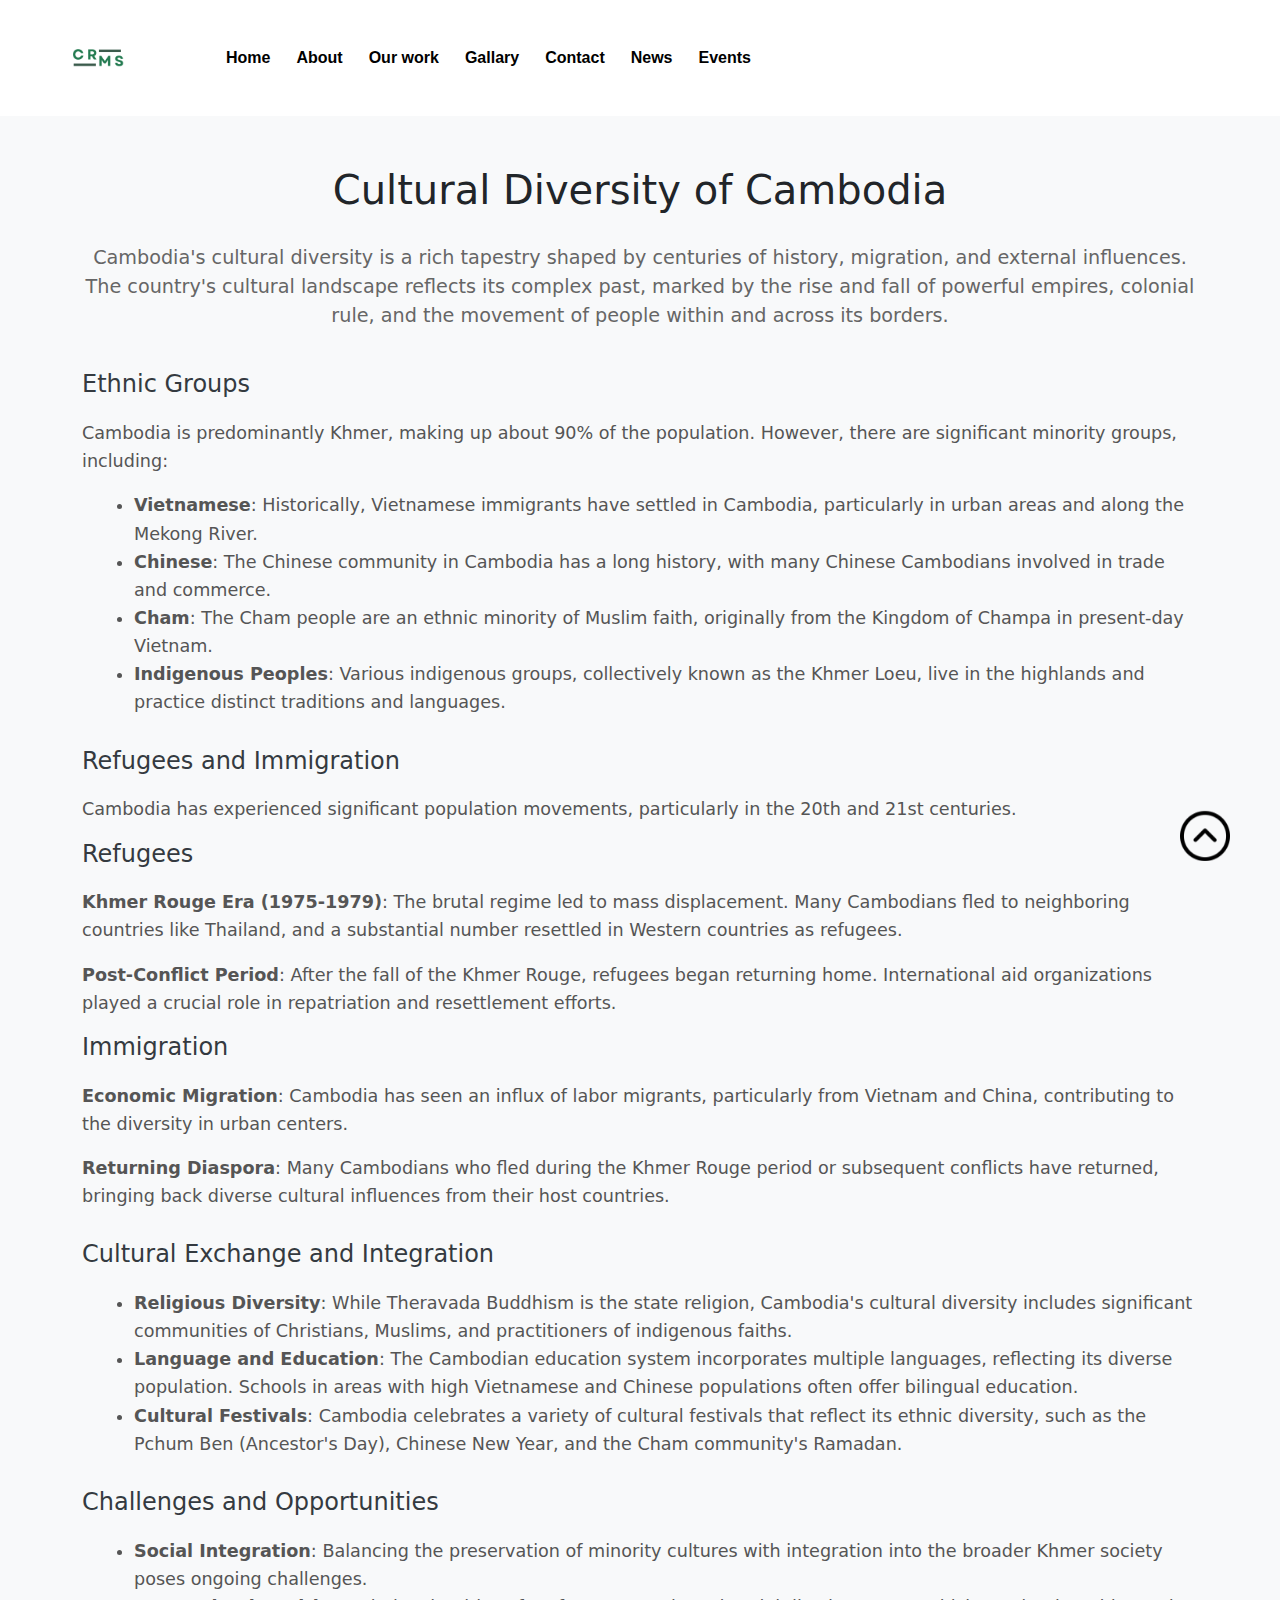
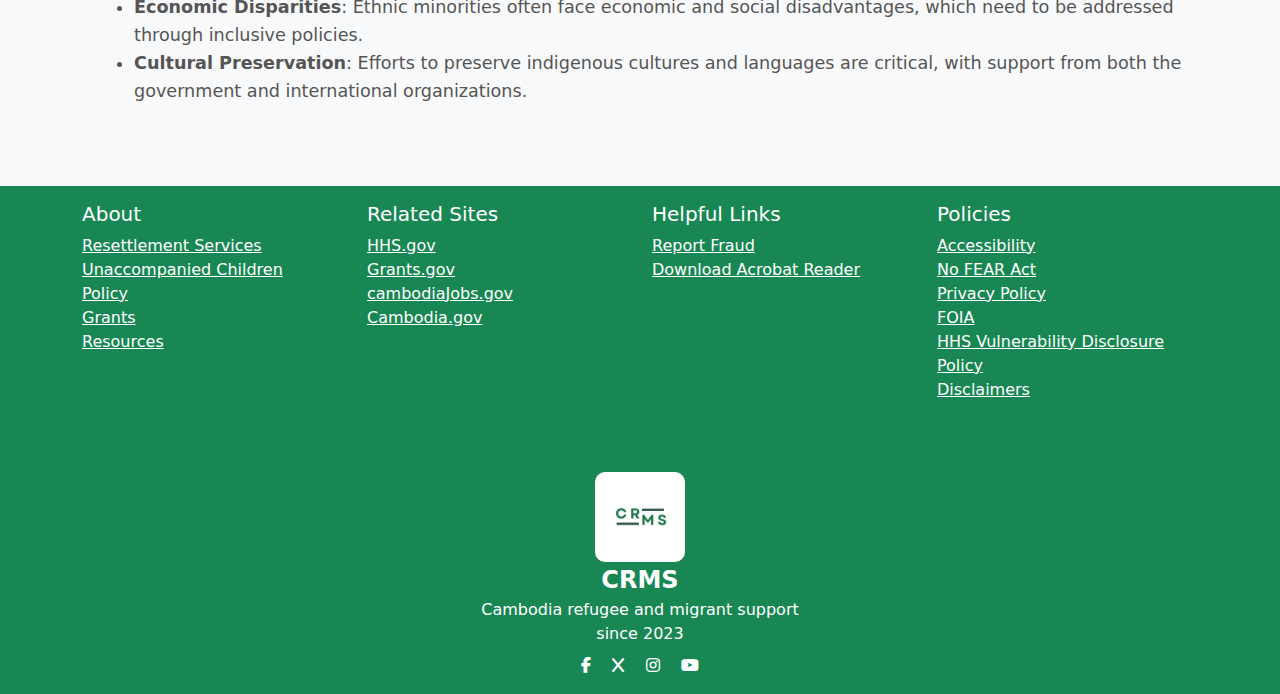
<file: CRMS T1/cd.html>
<!DOCTYPE html>
<html lang="en">
<head>
    <meta charset="UTF-8">
    <meta http-equiv="X-UA-Compatible" content="IE=edge">
    <meta name="viewport" content="width=device-width, initial-scale=1.0">
    <title>CRMS</title>
    <link rel="stylesheet" href="style.css">
    <link rel="stylesheet" href="cd.css">

    <link rel="icon" type="image/x-icon" href="images/1.png">
    <link rel="stylesheet" href="https://cdnjs.cloudflare.com/ajax/libs/font-awesome/6.2.0/css/all.min.css">
    <!-- bootstrap links -->
    <link href="https://cdn.jsdelivr.net/npm/bootstrap@5.3.3/dist/css/bootstrap.min.css" rel="stylesheet" integrity="sha384-QWTKZyjpPEjISv5WaRU9OFeRpok6YctnYmDr5pNlyT2bRjXh0JMhjY6hW+ALEwIH" crossorigin="anonymous">
    <!-- bootstrap links -->
     <!-- Fade up -->
    <link rel="stylesheet" href="https://unpkg.com/aos@next/dist/aos.css" />
      <!-- Fade up -->
    <!-- fonts links -->
    <link rel="preconnect" href="https://fonts.googleapis.com">
    <link rel="preconnect" href="https://fonts.gstatic.com" crossorigin>
    <link href="https://fonts.googleapis.com/css2?family=Poppins:ital,wght@0,100;0,200;0,300;0,400;0,500;0,600;0,700;0,800;0,900;1,100;1,200;1,300;1,400;1,500;1,600;1,700;1,800;1,900&display=swap" rel="stylesheet">
    <!-- fonts links -->
</head>
<body>
  <div class="all-content">
   
  <!-- navbar -->
  <nav class="navbar navbar-expand-lg" id="navbar">
    <div class="container-fluid">
      <a class="navbar-brand" href="index.html" id="logo"><img src="./images/1.png" alt=""></a>
      <button class="navbar-toggler" type="button" data-bs-toggle="collapse" data-bs-target="#navbarSupportedContent" aria-controls="navbarSupportedContent" aria-expanded="false" aria-label="Toggle navigation">
        <span><i class="fa-solid fa-bars" style="color: rgb(0, 0, 0); font-size: 23px;"></i></span>
      </button>
      <div class="collapse navbar-collapse" id="navbarSupportedContent">
        <ul class="navbar-nav me-auto mb-2 mb-lg-0">
          <li class="nav-item">
            <a class="nav-link active" aria-current="page" href="index.html">Home</a>
          </li>
          <li class="nav-item">
            <a class="nav-link" href="about.html">About</a>
          </li>
          <li class="nav-item">
            <a class="nav-link" href="#menu">Our work</a>
          </li>
          <li class="nav-item">
            <a class="nav-link" href="#gallary">Gallary</a>
          </li>
          <li class="nav-item">
            <a class="nav-link" href="contact.html">Contact</a>
          </li>
          <li class="nav-item">
            <a class="nav-link" href="#blogs">News</a>
          </li>
          <li class="nav-item">
            <a class="nav-link" href="event.html">Events</a>
          </li>
        </ul>
      </div>
    </div>
  </nav>
  <!-- navbar -->

          <!-- Cultural Diversity Section -->
          <section class="cultural-diversity-section">
            <div class="container">
                <h2 class="section-title">Cultural Diversity of Cambodia</h2>
                <p class="section-description">Cambodia's cultural diversity is a rich tapestry shaped by centuries of history, migration, and external influences. The country's cultural landscape reflects its complex past, marked by the rise and fall of powerful empires, colonial rule, and the movement of people within and across its borders.</p>

                <div class="content-block">
                    <h3>Ethnic Groups</h3>
                    <p>Cambodia is predominantly Khmer, making up about 90% of the population. However, there are significant minority groups, including:</p>
                    <ul>
                        <li><strong>Vietnamese</strong>: Historically, Vietnamese immigrants have settled in Cambodia, particularly in urban areas and along the Mekong River.</li>
                        <li><strong>Chinese</strong>: The Chinese community in Cambodia has a long history, with many Chinese Cambodians involved in trade and commerce.</li>
                        <li><strong>Cham</strong>: The Cham people are an ethnic minority of Muslim faith, originally from the Kingdom of Champa in present-day Vietnam.</li>
                        <li><strong>Indigenous Peoples</strong>: Various indigenous groups, collectively known as the Khmer Loeu, live in the highlands and practice distinct traditions and languages.</li>
                    </ul>
                </div>

                <div class="content-block">
                    <h3>Refugees and Immigration</h3>
                    <p>Cambodia has experienced significant population movements, particularly in the 20th and 21st centuries.</p>
                    <h4>Refugees</h4>
                    <p><strong>Khmer Rouge Era (1975-1979)</strong>: The brutal regime led to mass displacement. Many Cambodians fled to neighboring countries like Thailand, and a substantial number resettled in Western countries as refugees.</p>
                    <p><strong>Post-Conflict Period</strong>: After the fall of the Khmer Rouge, refugees began returning home. International aid organizations played a crucial role in repatriation and resettlement efforts.</p>
                    <h4>Immigration</h4>
                    <p><strong>Economic Migration</strong>: Cambodia has seen an influx of labor migrants, particularly from Vietnam and China, contributing to the diversity in urban centers.</p>
                    <p><strong>Returning Diaspora</strong>: Many Cambodians who fled during the Khmer Rouge period or subsequent conflicts have returned, bringing back diverse cultural influences from their host countries.</p>
                </div>

                <div class="content-block">
                    <h3>Cultural Exchange and Integration</h3>
                    <ul>
                        <li><strong>Religious Diversity</strong>: While Theravada Buddhism is the state religion, Cambodia's cultural diversity includes significant communities of Christians, Muslims, and practitioners of indigenous faiths.</li>
                        <li><strong>Language and Education</strong>: The Cambodian education system incorporates multiple languages, reflecting its diverse population. Schools in areas with high Vietnamese and Chinese populations often offer bilingual education.</li>
                        <li><strong>Cultural Festivals</strong>: Cambodia celebrates a variety of cultural festivals that reflect its ethnic diversity, such as the Pchum Ben (Ancestor's Day), Chinese New Year, and the Cham community's Ramadan.</li>
                    </ul>
                </div>

                <div class="content-block">
                    <h3>Challenges and Opportunities</h3>
                    <ul>
                        <li><strong>Social Integration</strong>: Balancing the preservation of minority cultures with integration into the broader Khmer society poses ongoing challenges.</li>
                        <li><strong>Economic Disparities</strong>: Ethnic minorities often face economic and social disadvantages, which need to be addressed through inclusive policies.</li>
                        <li><strong>Cultural Preservation</strong>: Efforts to preserve indigenous cultures and languages are critical, with support from both the government and international organizations.</li>
                    </ul>
                </div>
            </div>
        </section>
        <!-- Cultural Diversity Section -->




    <!-- footer -->
<footer class="footer mt-auto py-3">
  <div class="container">
    <div class="row">
      <div class="col-md-3">
        <h5>About</h5>
        <ul class="list-unstyled">
          <li><a href="#">Resettlement Services</a></li>
          <li><a href="#">Unaccompanied Children</a></li>
          <li><a href="#">Policy</a></li>
          <li><a href="#">Grants</a></li>
          <li><a href="#">Resources</a></li>
        </ul>
      </div>
      <div class="col-md-3">
        <h5>Related Sites</h5>
        <ul class="list-unstyled">
          <li><a href="#">HHS.gov</a></li>
          <li><a href="#">Grants.gov</a></li>
          <li><a href="#">cambodiaJobs.gov</a></li>
          <li><a href="#">Cambodia.gov</a></li>
        </ul>
      </div>
      <div class="col-md-3">
        <h5>Helpful Links</h5>
        <ul class="list-unstyled">
          <li><a href="#">Report Fraud</a></li>
          <li><a href="#">Download Acrobat Reader</a></li>
        </ul>
      </div>
      <div class="col-md-3">
        <h5>Policies</h5>
        <ul class="list-unstyled">
          <li><a href="#">Accessibility</a></li>
          <li><a href="#">No FEAR Act</a></li>
          <li><a href="#">Privacy Policy</a></li>
          <li><a href="#">FOIA</a></li>
          <li><a href="#">HHS Vulnerability Disclosure Policy</a></li>
          <li><a href="#">Disclaimers</a></li>
        </ul>
      </div>
    </div>
    <div class="row mt-4">
      <div class="col text-center">
        <div class="footer-logo text-center"><img src="./images/1.png" alt=""></div>
        <div class="footer-logo">CRMS</div>
        <div>Cambodia refugee and migrant support </div>
        <div>since 2023</div>
        <div class="mt-2">
          <a href="#" class="mx-2"><i class="fab fa-facebook-f"></i></a>
          <a href="#" class="mx-2"><i class="fab fa-x"></i></a>
          <a href="#" class="mx-2"><i class="fab fa-instagram"></i></a>
          <a href="#" class="mx-2"><i class="fab fa-youtube"></i></a>
        </div>
      </div>
    </div>
  </div>
</footer>
<!-- footer ends -->


   <a href="#" class="arrow"><i><img src="./images/up-arrow.png" alt="" width="50px"></i></a>
  <!-- fadeup -->
  <script src="https://unpkg.com/aos@next/dist/aos.js"></script>
  <script>
    AOS.init();
  </script>
  <!-- fadeup -->
  <script src="https://cdn.jsdelivr.net/npm/@popperjs/core@2.11.8/dist/umd/popper.min.js" integrity="sha384-I7E8VVD/ismYTF4hNIPjVp/Zjvgyol6VFvRkX/vR+Vc4jQkC+hVqc2pM8ODewa9r" crossorigin="anonymous"></script>
<script src="https://cdn.jsdelivr.net/npm/bootstrap@5.3.3/dist/js/bootstrap.min.js" integrity="sha384-0pUGZvbkm6XF6gxjEnlmuGrJXVbNuzT9qBBavbLwCsOGabYfZo0T0to5eqruptLy" crossorigin="anonymous"></script>
</body>
</html>
</file>
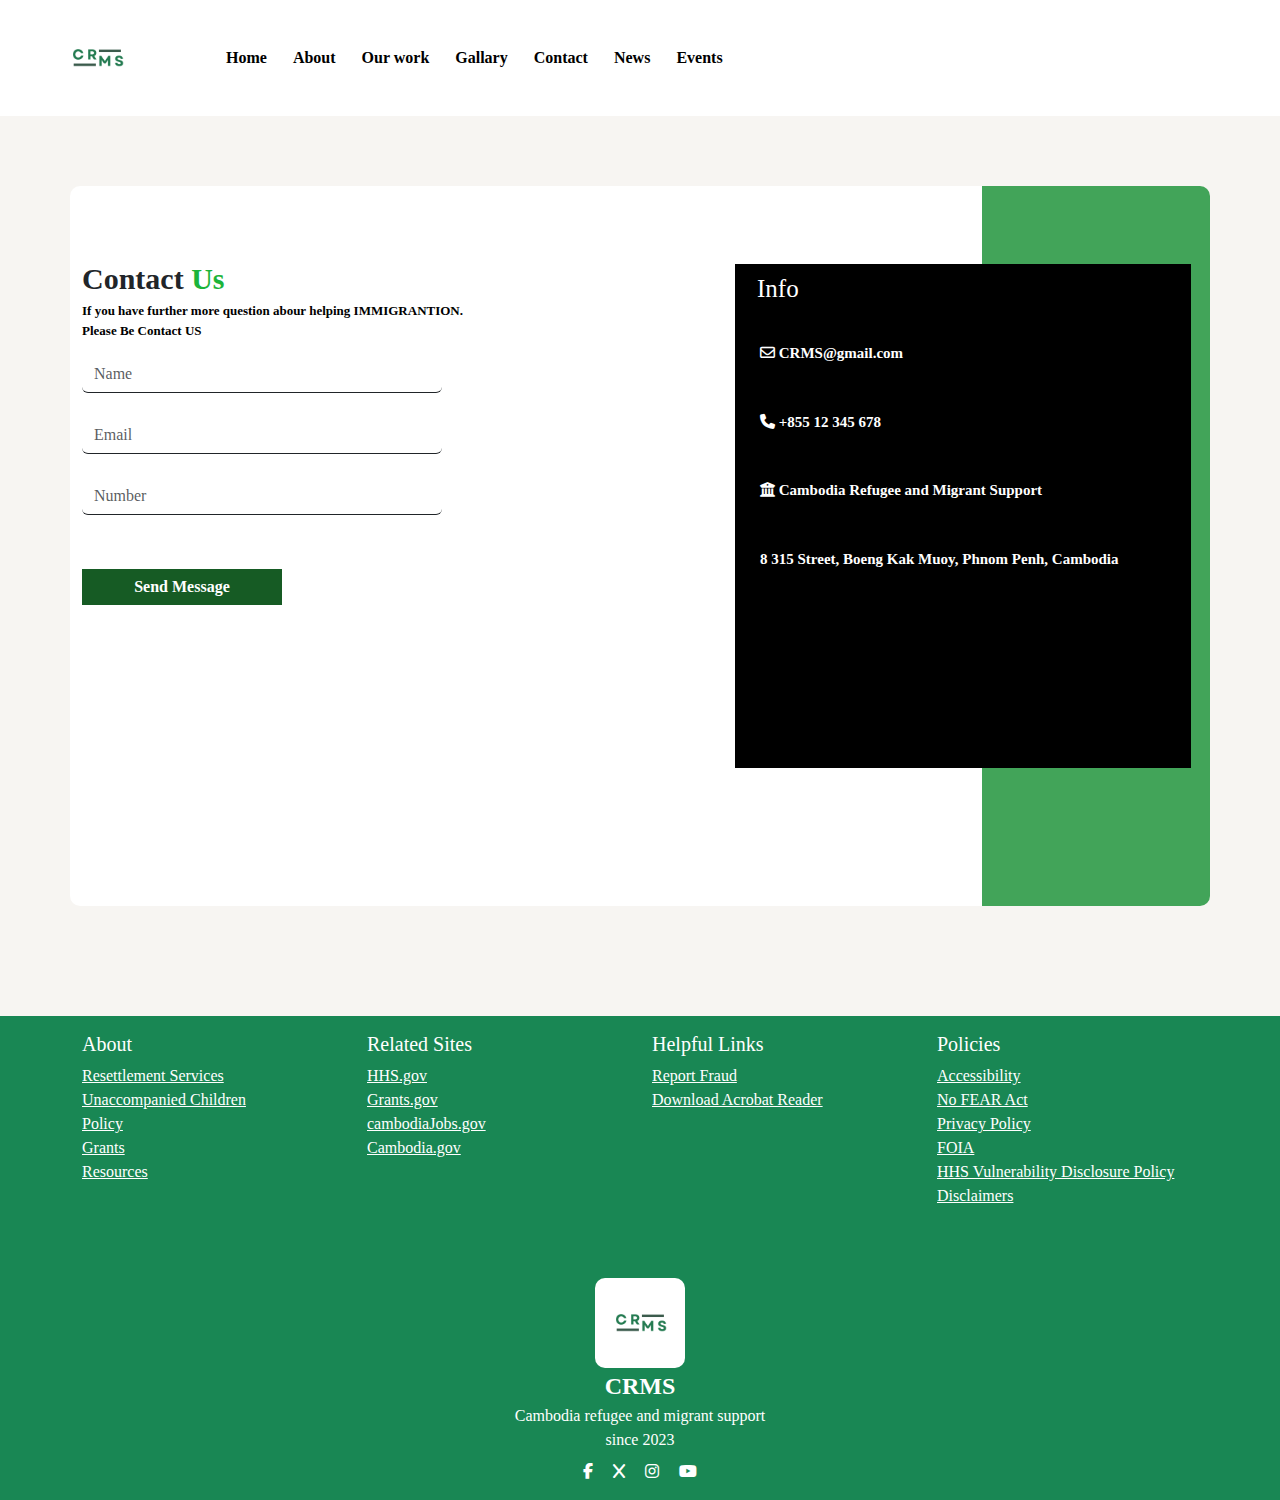
<file: CRMS T1/contact.html>
<!DOCTYPE html>
<html lang="en">
<head>
    <meta charset="UTF-8">
    <meta http-equiv="X-UA-Compatible" content="IE=edge">
    <meta name="viewport" content="width=device-width, initial-scale=1.0">
    <title>CRMS</title>
    <link rel="stylesheet" href="contact.css">
    <link rel="icon" type="image/x-icon" href="images/1.png">
    <link rel="stylesheet" href="https://cdnjs.cloudflare.com/ajax/libs/font-awesome/6.2.0/css/all.min.css">
    <!-- bootstrap links -->
    <link href="https://cdn.jsdelivr.net/npm/bootstrap@5.3.3/dist/css/bootstrap.min.css" rel="stylesheet" integrity="sha384-QWTKZyjpPEjISv5WaRU9OFeRpok6YctnYmDr5pNlyT2bRjXh0JMhjY6hW+ALEwIH" crossorigin="anonymous">
    <!-- bootstrap links -->
    <!-- fonts links -->
    <link rel="preconnect" href="https://fonts.googleapis.com">
    <link rel="preconnect" href="https://fonts.gstatic.com" crossorigin>
    <link href="https://fonts.googleapis.com/css2?family=Roboto:wght@500&display=swap" rel="stylesheet">
    <!-- fonts links -->
</head>
<body>
  <!-- navbar -->
  <nav class="navbar navbar-expand-lg" id="navbar">
    <div class="container-fluid">
      <a class="navbar-brand" href="index.html" id="logo"><img src="./images/1.png" alt=""></a>
      <button class="navbar-toggler" type="button" data-bs-toggle="collapse" data-bs-target="#navbarSupportedContent" aria-controls="navbarSupportedContent" aria-expanded="false" aria-label="Toggle navigation">
        <span><i class="fa-solid fa-bars" style="color: rgb(0, 0, 0); font-size: 23px;"></i></span>
      </button>
      <div class="collapse navbar-collapse" id="navbarSupportedContent">
        <ul class="navbar-nav me-auto mb-2 mb-lg-0">
          <li class="nav-item">
            <a class="nav-link active" aria-current="page" href="index.html">Home</a>
          </li>
          <li class="nav-item">
            <a class="nav-link" href="about.html">About</a>
          </li>
          <li class="nav-item">
            <a class="nav-link" href="#menu">Our work</a>
          </li>
          <li class="nav-item">
            <a class="nav-link" href="index.html#gallary">Gallary</a>
          </li>
          <li class="nav-item">
            <a class="nav-link" href="contact.html">Contact</a>
          </li>
          <li class="nav-item">
            <a class="nav-link" href="index.html#blogs">News</a>
          </li>
          <li class="nav-item">
            <a class="nav-link" href="event.html">Events</a>
          </li>
        </ul>
      </div>
    </div>
  </nav>
  <!-- navbar -->


      <!-- Contact -->
      <section class="contact" id="contact">
        <div class="container">
          <div class="row">
            <div class="col-md-7">
             <div class="heading6">Contact <span>Us</span></div>
             <p>If you have further more question abour helping IMMIGRANTION. <br>
              Please Be Contact US
             </p>
             <input class="form-control" type="text" placeholder="Name" aria-label="default input example"><br>
             <input class="form-control" type="email" placeholder="Email" aria-label="default input example"><br>
             <input class="form-control" type="number" placeholder="Number" aria-label="default input example"><br>
             <button id="contact-btn">Send Message</button>
            </div>
            <div class="col-md-5" id="col">
              <h1>Info</h1>
              <p><i class="fa-regular fa-envelope"></i> CRMS@gmail.com</p>
              <p><i class="fa-solid fa-phone"></i> +855 12 345 678</p>
             <p><i class="fa-solid fa-building-columns"></i> Cambodia Refugee and Migrant Support</p>
             <p>8 315 Street, Boeng Kak Muoy, Phnom Penh, Cambodia</p>
            </div>
          </div>
        </div>
      </section>
       <!-- Contact -->


           <!-- footer -->
<footer class="footer mt-auto py-3">
  <div class="container">
    <div class="row">
      <div class="col-md-3">
        <h5>About</h5>
        <ul class="list-unstyled">
          <li><a href="#">Resettlement Services</a></li>
          <li><a href="#">Unaccompanied Children</a></li>
          <li><a href="#">Policy</a></li>
          <li><a href="#">Grants</a></li>
          <li><a href="#">Resources</a></li>
        </ul>
      </div>
      <div class="col-md-3">
        <h5>Related Sites</h5>
        <ul class="list-unstyled">
          <li><a href="#">HHS.gov</a></li>
          <li><a href="#">Grants.gov</a></li>
          <li><a href="#">cambodiaJobs.gov</a></li>
          <li><a href="#">Cambodia.gov</a></li>
        </ul>
      </div>
      <div class="col-md-3">
        <h5>Helpful Links</h5>
        <ul class="list-unstyled">
          <li><a href="#">Report Fraud</a></li>
          <li><a href="#">Download Acrobat Reader</a></li>
        </ul>
      </div>
      <div class="col-md-3">
        <h5>Policies</h5>
        <ul class="list-unstyled">
          <li><a href="#">Accessibility</a></li>
          <li><a href="#">No FEAR Act</a></li>
          <li><a href="#">Privacy Policy</a></li>
          <li><a href="#">FOIA</a></li>
          <li><a href="#">HHS Vulnerability Disclosure Policy</a></li>
          <li><a href="#">Disclaimers</a></li>
        </ul>
      </div>
    </div>
    <div class="row mt-4">
      <div class="col text-center">
        <div class="footer-logo text-center"><img src="./images/1.png" alt=""></div>
        <div class="footer-logo">CRMS</div>
        <div>Cambodia refugee and migrant support </div>
        <div>since 2023</div>
        <div class="mt-2">
          <a href="#" class="mx-2"><i class="fab fa-facebook-f"></i></a>
          <a href="#" class="mx-2"><i class="fab fa-x"></i></a>
          <a href="#" class="mx-2"><i class="fab fa-instagram"></i></a>
          <a href="#" class="mx-2"><i class="fab fa-youtube"></i></a>
        </div>
      </div>
    </div>
  </div>
</footer>
<!-- footer ends -->

    

         
  <script src="https://cdn.jsdelivr.net/npm/@popperjs/core@2.11.8/dist/umd/popper.min.js" integrity="sha384-I7E8VVD/ismYTF4hNIPjVp/Zjvgyol6VFvRkX/vR+Vc4jQkC+hVqc2pM8ODewa9r" crossorigin="anonymous"></script>
<script src="https://cdn.jsdelivr.net/npm/bootstrap@5.3.3/dist/js/bootstrap.min.js" integrity="sha384-0pUGZvbkm6XF6gxjEnlmuGrJXVbNuzT9qBBavbLwCsOGabYfZo0T0to5eqruptLy" crossorigin="anonymous"></script>
</body>
</html>
</file>
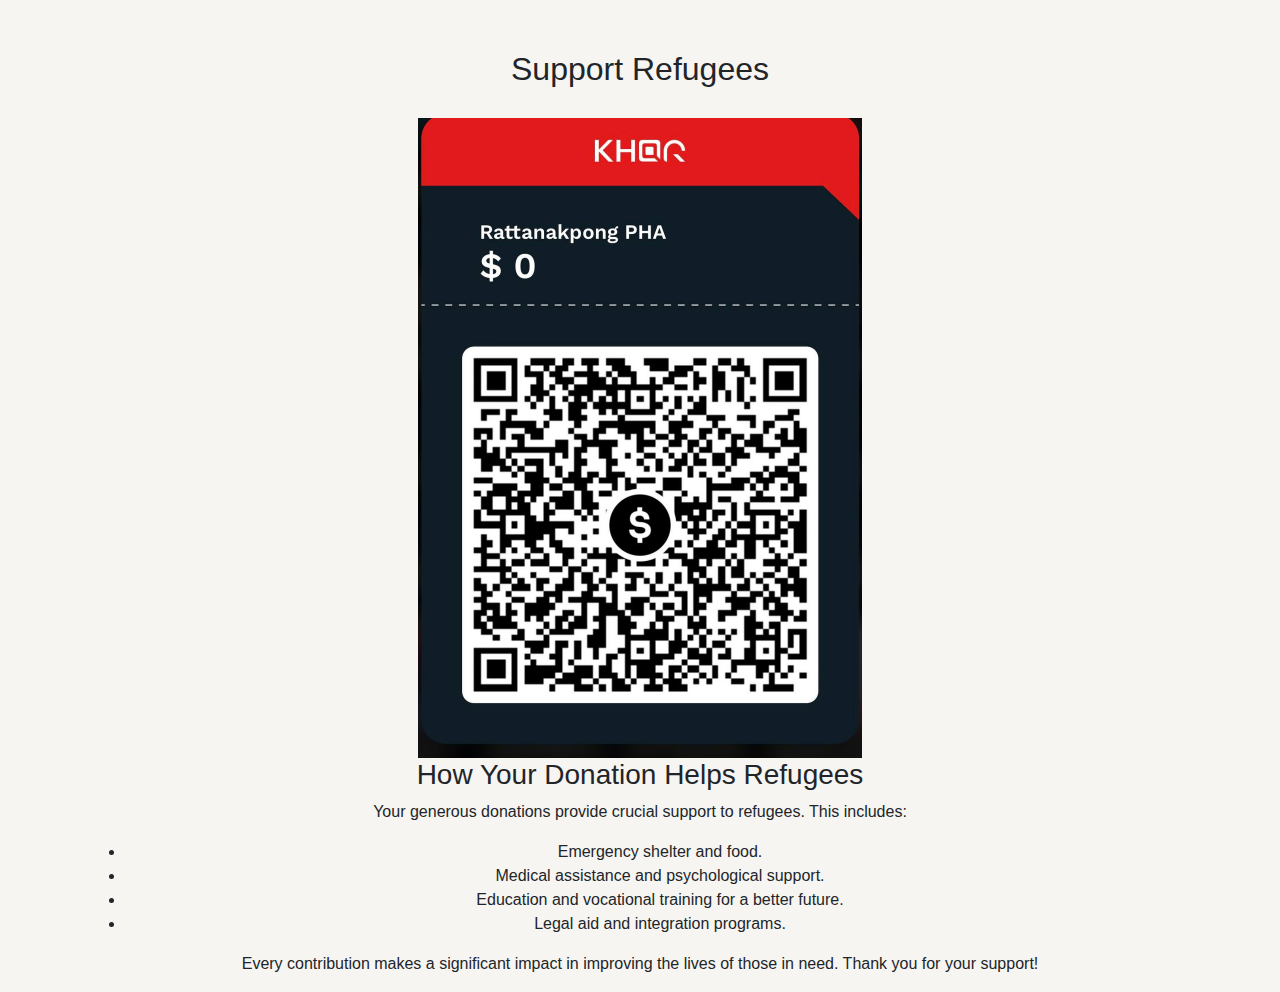
<file: CRMS T1/donation-page.html>
<!DOCTYPE html>
<html lang="en">
<head>
  <meta charset="UTF-8">
  <meta name="viewport" content="width=device-width, initial-scale=1.0">
  <link rel="icon" type="image/x-icon" href="images/1.png">
  <title>Donation Page</title>
  <link rel="stylesheet" href="https://stackpath.bootstrapcdn.com/bootstrap/4.5.2/css/bootstrap.min.css">
  <style>
    body {
      font-family: 'Roboto', sans-serif;
      background: #f7f5f2;
    }
    .container {
      margin-top: 50px;
    }
    .donation-details {
      margin-top: 30px;
    }
    .donation-details img {
      max-width: 40%; /* Ensure image is responsive */
      height: auto; /* Maintain aspect ratio */
    }
  </style>
</head>
<body>
  <div class="container">
    <h2 class="text-center">Support Refugees</h2>
    <div class="donation-details text-center">
      <img src="images/donate.png" alt="Helping Refugees Image">
      <h3>How Your Donation Helps Refugees</h3>
      <p>Your generous donations provide crucial support to refugees. This includes:
        <ul>
          <li>Emergency shelter and food.</li>
          <li>Medical assistance and psychological support.</li>
          <li>Education and vocational training for a better future.</li>
          <li>Legal aid and integration programs.</li>
        </ul>
        Every contribution makes a significant impact in improving the lives of those in need. Thank you for your support!
      </p>
    </div>
  </div>
  <script src="https://code.jquery.com/jquery-3.5.1.slim.min.js"></script>
  <script src="https://cdn.jsdelivr.net/npm/@popperjs/core@2.5.4/dist/umd/popper.min.js"></script>
  <script src="https://stackpath.bootstrapcdn.com/bootstrap/4.5.2/js/bootstrap.min.js"></script>
</body>
</html>
</file>
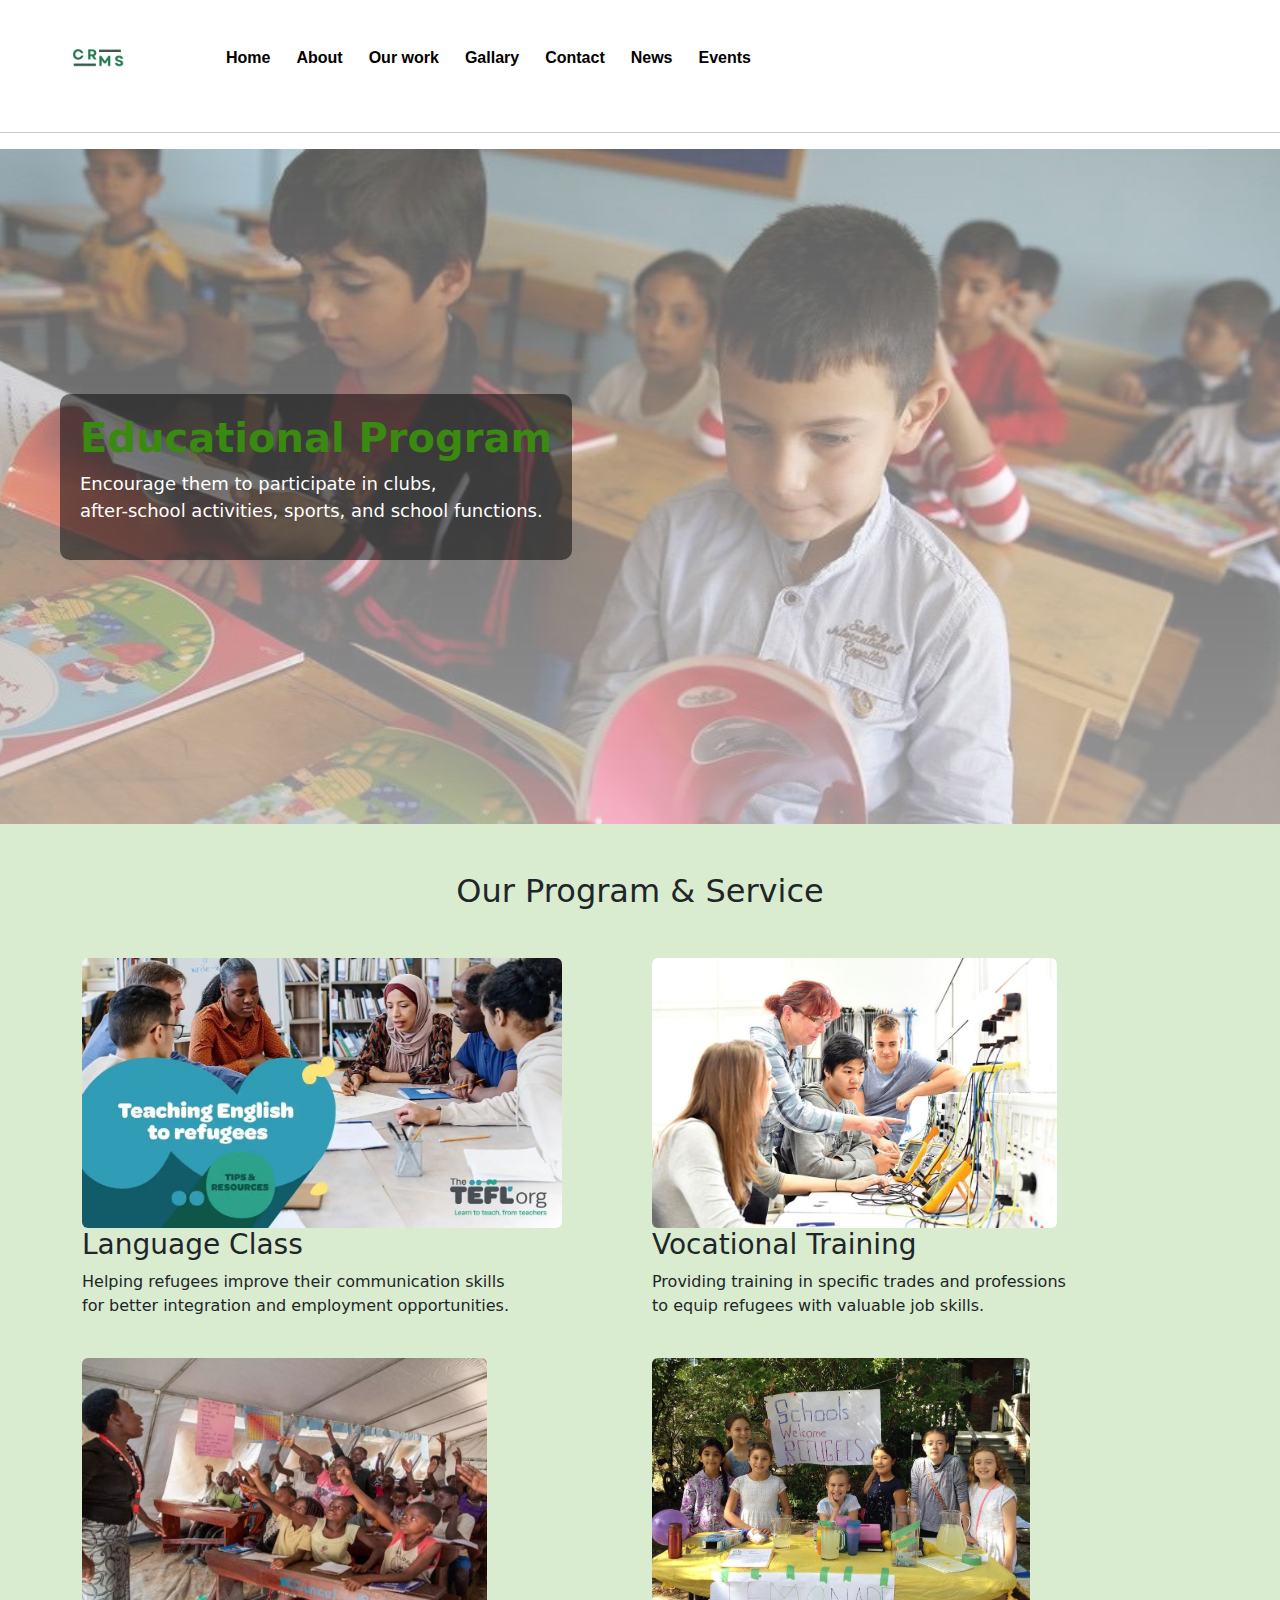
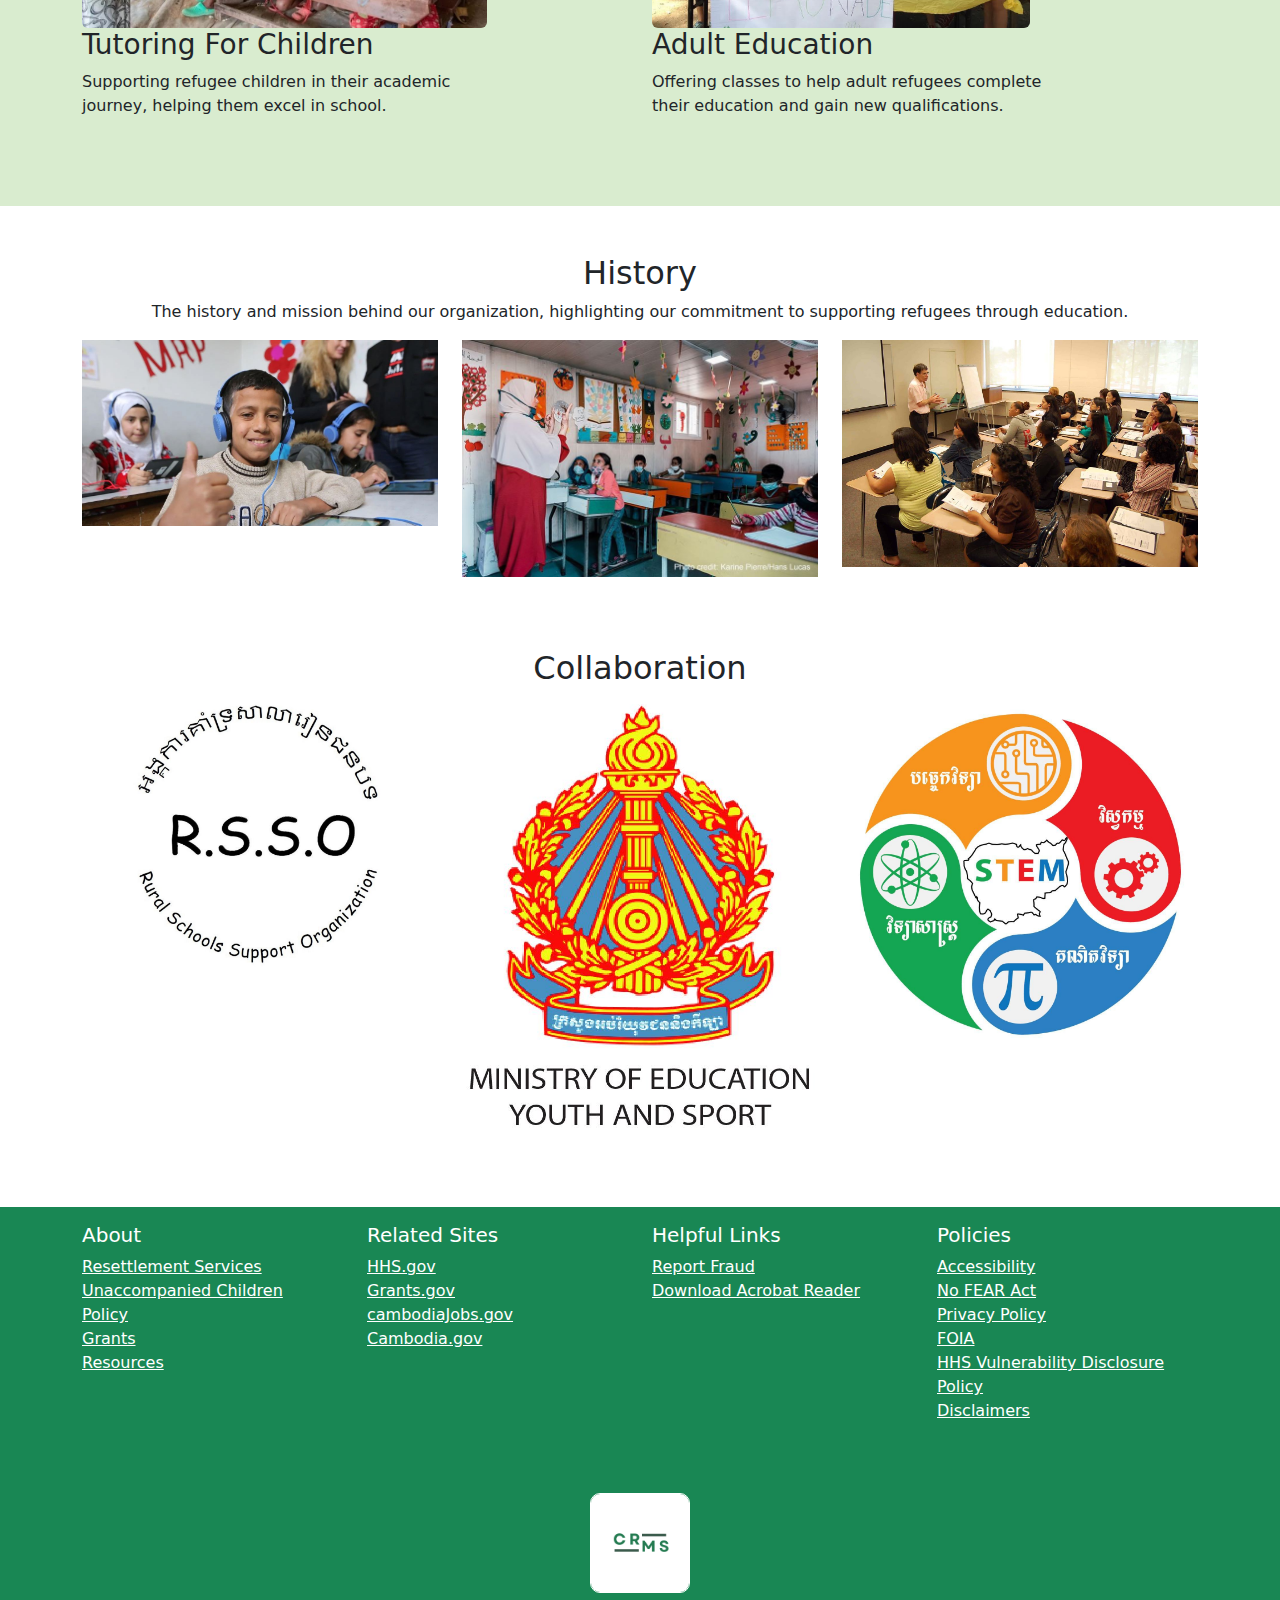
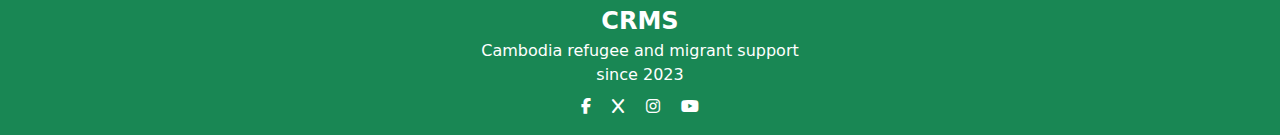
<file: CRMS T1/edu.html>
<!DOCTYPE html>
<html lang="en">
<head>
    <meta charset="UTF-8">
    <meta http-equiv="X-UA-Compatible" content="IE=edge">
    <meta name="viewport" content="width=device-width, initial-scale=1.0">
    <title>CRMS</title>
    <link rel="stylesheet" href="edu.css">
    <link rel="stylesheet" href="style.css">
    <link rel="icon" type="image/x-icon" href="../images/1.png">
    <link rel="stylesheet" href="https://cdnjs.cloudflare.com/ajax/libs/font-awesome/6.2.0/css/all.min.css">
    <!-- bootstrap links -->
    <link href="https://cdn.jsdelivr.net/npm/bootstrap@5.3.3/dist/css/bootstrap.min.css" rel="stylesheet" integrity="sha384-QWTKZyjpPEjISv5WaRU9OFeRpok6YctnYmDr5pNlyT2bRjXh0JMhjY6hW+ALEwIH" crossorigin="anonymous">
    <!-- bootstrap links -->
    <!-- fonts links -->
    <link rel="preconnect" href="https://fonts.googleapis.com">
    <link rel="preconnect" href="https://fonts.gstatic.com" crossorigin>
    <link href="https://fonts.googleapis.com/css2?family=Poppins:ital,wght@0,100;0,200;0,300;0,400;0,500;0,600;0,700;0,800;0,900;1,100;1,200;1,300;1,400;1,500;1,600;1,700;1,800;1,900&display=swap" rel="stylesheet">
    <!-- fonts links -->
</head>
<body>
     <!-- navbar -->
  <nav class="navbar navbar-expand-lg" id="navbar">
    <div class="container-fluid">
      <a class="navbar-brand" href="index.html" id="logo"><img src="./images/1.png" alt=""></a>
      <button class="navbar-toggler" type="button" data-bs-toggle="collapse" data-bs-target="#navbarSupportedContent" aria-controls="navbarSupportedContent" aria-expanded="false" aria-label="Toggle navigation">
        <span><i class="fa-solid fa-bars" style="color: rgb(0, 0, 0); font-size: 23px;"></i></span>
      </button>
      <div class="collapse navbar-collapse" id="navbarSupportedContent">
        <ul class="navbar-nav me-auto mb-2 mb-lg-0">
          <li class="nav-item">
            <a class="nav-link active" aria-current="page" href="index.html">Home</a>
          </li>
          <li class="nav-item">
            <a class="nav-link" href="about.html">About</a>
          </li>
          <li class="nav-item">
            <a class="nav-link" href="index.html#menu">Our work</a>
          </li>
          <li class="nav-item">
            <a class="nav-link" href="index.html#gallary">Gallary</a>
          </li>
          <li class="nav-item">
            <a class="nav-link" href="contact.html">Contact</a>
          </li>
          <li class="nav-item">
            <a class="nav-link" href="index.html#blogs">News</a>
          </li>
          <li class="nav-item">
            <a class="nav-link" href="event.html">Events</a>
          </li>
        </ul>
      </div>
    </div>
  </nav>
  <!-- navbar -->
    <hr>
    <!--Navbar-->

   <!-- --------Educational-Program--------- -->
   <div class="container-fluid position-relative" style="padding: 0;">
    <img src="images/edu1.png" alt="Educational Program" class="img-fluid w-100" style="height: 75vh; object-fit: cover; mask-image: linear-gradient(rgba(7, 123, 9, 0.644),rgba(11, 73, 55, 0.416));">
    <div class="caption position-absolute top-50 start-0 translate-middle-y text-white" style="margin-left: 60px;">
        <h2>Educational Program</h2>
        <p>
            Encourage them to participate in clubs, <br>
            after-school activities, sports, and school functions. 
        </p>
    </div>
</div>
<!-- edu program -->

<!-- our program and service -->
<div style="background-color: hsla(99, 80%, 35%, 0.202);">
    <div class="container py-5">
        <h2 class="text-center mb-5">Our Program & Service</h2>

        <div class="row">
            <div class="col-md-6 mb-4">
                <img src="images/edu2.png" alt="Language Class" class="img-fluid rounded" style="height: 30vh; object-fit: cover;">
                <h3>Language Class</h3>
                <p>Helping refugees improve their communication skills <br>
                for better integration and employment opportunities.</p>
            </div>
            <div class="col-md-6 mb-4">
                <img src="images/edu3.png" alt="Vocational Training" class="img-fluid rounded" style="height: 30vh; object-fit: cover;">
                <h3>Vocational Training</h3>
                <p>Providing training in specific trades and professions <br>
                to equip refugees with valuable job skills.</p>
            </div>
        </div>

        <div class="row">
            <div class="col-md-6 mb-4">
                <img src="images/edu4.png" alt="Tutoring For Children" class="img-fluid rounded" style="height: 30vh; object-fit: cover;">
                <h3>Tutoring For Children</h3>
                <p>Supporting refugee children in their academic <br>
                    journey, helping them excel in school.</p>
            </div>
            <div class="col-md-6 mb-4">
                <img src="images/edu5.png" alt="Adult Education" class="img-fluid rounded" style="height: 30vh; object-fit: cover;">
                <h3>Adult Education</h3>
                <p>Offering classes to help adult refugees complete <br>
                    their education and gain new qualifications.</p>
            </div>
        </div>
    </div>
</div>

<!-- history section -->
<div class="container my-5">
    <div class="text-center">
        <h2>History</h2>
        <p>The history and mission behind our organization, highlighting our commitment to supporting refugees through education.</p>
    </div>
    <div class="row text-center">
        <div class="col-md-4 mb-4">
            <img src="images/edu6.png" class="img-fluid" alt="BTB">
            <div class="layer">
                <h3>BTB</h3>
            </div>
        </div>
        <div class="col-md-4 mb-4">
            <img src="images/edu7.png" class="img-fluid" alt="SR">
            <div class="layer">
                <h3>SR</h3>
            </div>
        </div>
        <div class="col-md-4 mb-4">
            <img src="images/edu8.png" class="img-fluid" alt="PP">
            <div class="layer">
                <h3>PP</h3>
            </div>
        </div>
    </div>
</div>

<!-- collaboration section -->
<div class="container text-center my-5">
    <h2>Collaboration</h2>
    <div class="row">
        <div class="col-md-4 mb-4">
            <img src="images/edu col1.png" class="img-fluid" alt="Collaboration 1">
        </div>
        <div class="col-md-4 mb-4">
            <img src="images/edu col2.png" class="img-fluid" alt="Collaboration 2">
        </div>
        <div class="col-md-4 mb-4">
            <img src="images/edu col3.png" class="img-fluid" alt="Collaboration 3">
        </div>
    </div>
</div>



    <!-- footer -->
    <footer class="footer mt-auto py-3">
        <div class="container">
          <div class="row">
            <div class="col-md-3">
              <h5>About</h5>
              <ul class="list-unstyled">
                <li><a href="#">Resettlement Services</a></li>
                <li><a href="#">Unaccompanied Children</a></li>
                <li><a href="#">Policy</a></li>
                <li><a href="#">Grants</a></li>
                <li><a href="#">Resources</a></li>
              </ul>
            </div>
            <div class="col-md-3">
              <h5>Related Sites</h5>
              <ul class="list-unstyled">
                <li><a href="#">HHS.gov</a></li>
                <li><a href="#">Grants.gov</a></li>
                <li><a href="#">cambodiaJobs.gov</a></li>
                <li><a href="#">Cambodia.gov</a></li>
              </ul>
            </div>
            <div class="col-md-3">
              <h5>Helpful Links</h5>
              <ul class="list-unstyled">
                <li><a href="#">Report Fraud</a></li>
                <li><a href="#">Download Acrobat Reader</a></li>
              </ul>
            </div>
            <div class="col-md-3">
              <h5>Policies</h5>
              <ul class="list-unstyled">
                <li><a href="#">Accessibility</a></li>
                <li><a href="#">No FEAR Act</a></li>
                <li><a href="#">Privacy Policy</a></li>
                <li><a href="#">FOIA</a></li>
                <li><a href="#">HHS Vulnerability Disclosure Policy</a></li>
                <li><a href="#">Disclaimers</a></li>
              </ul>
            </div>
          </div>
          <div class="row mt-4">
            <div class="col text-center">
              <div class="footer-logo text-center"><img src="./images/1.png" alt=""></div>
              <div class="footer-logo">CRMS</div>
              <div>Cambodia refugee and migrant support </div>
              <div>since 2023</div>
              <div class="mt-2">
                <a href="#" class="mx-2"><i class="fab fa-facebook-f"></i></a>
                <a href="#" class="mx-2"><i class="fab fa-x"></i></a>
                <a href="#" class="mx-2"><i class="fab fa-instagram"></i></a>
                <a href="#" class="mx-2"><i class="fab fa-youtube"></i></a>
              </div>
            </div>
          </div>
        </div>
      </footer>
      <!-- footer ends -->



    <script src="https://cdn.jsdelivr.net/npm/@popperjs/core@2.11.8/dist/umd/popper.min.js" integrity="sha384-I7E8VVD/ismYTF4hNIPjVp/Zjvgyol6VFvRkX/vR+Vc4jQkC+hVqc2pM8ODewa9r" crossorigin="anonymous"></script>
    <script src="https://cdn.jsdelivr.net/npm/bootstrap@5.3.3/dist/js/bootstrap.min.js" integrity="sha384-0pUGZvbkm6XF6gxjEnlmuGrJXVbNuzT9qBBavbLwCsOGabYfZo0T0to5eqruptLy" crossorigin="anonymous"></script>
</body>
</html>
</file>
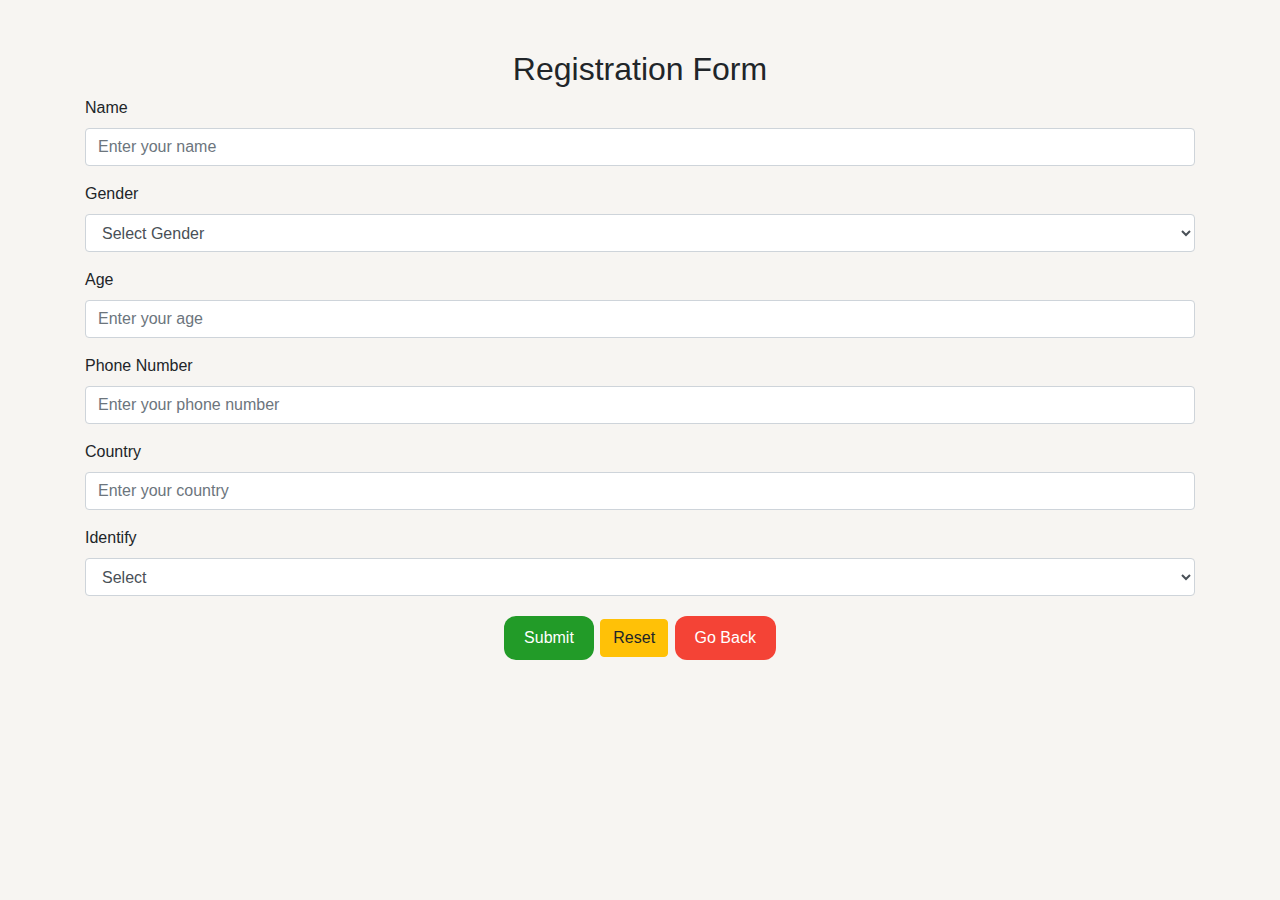
<file: CRMS T1/registration-page.html>
<!DOCTYPE html>
<html lang="en">
<head>
  <meta charset="UTF-8">
  <meta name="viewport" content="width=device-width, initial-scale=1.0">
  <title>Registration Page</title>
  <link rel="stylesheet" href="https://stackpath.bootstrapcdn.com/bootstrap/4.5.2/css/bootstrap.min.css">
  <style>
    body {
      font-family: 'Roboto', sans-serif;
      background: #f7f5f2;
    }
    .container {
      margin-top: 50px;
    }
    .btn-primary {
      background-color: #229b28; /* Light green background */
      border: none; /* Remove borders */
      color: white; /* White text */
      padding: 10px 20px; /* Some padding */
      text-align: center; /* Centered text */
      text-decoration: none; /* Remove underline */
      display: inline-block; /* Get the element to sit next to others */
      font-size: 16px; /* Increase font size */
      margin: 4px 2px; /* Some margin */
      cursor: pointer; /* Pointer/hand icon */
      border-radius: 12px; /* Rounded corners */
    }
    .btn-primary:hover {
      background-color: #348921; /* Slightly darker green on hover */
    }
    .btn-secondary {
      background-color: #f44336; /* Red background */
      border: none; /* Remove borders */
      color: white; /* White text */
      padding: 10px 20px; /* Some padding */
      text-align: center; /* Centered text */
      text-decoration: none; /* Remove underline */
      display: inline-block; /* Get the element to sit next to others */
      font-size: 16px; /* Increase font size */
      margin: 4px 2px; /* Some margin */
      cursor: pointer; /* Pointer/hand icon */
      border-radius: 12px; /* Rounded corners */
    }
    .btn-secondary:hover {
      background-color: #d32f2f; /* Slightly darker red on hover */
    }
  </style>
</head>
<body>
  <div class="container">
    <h2 class="text-center">Registration Form</h2>
    <form>
      <div class="form-group">
        <label for="name">Name</label>
        <input type="text" class="form-control" id="name" placeholder="Enter your name">
      </div>
      <div class="form-group">
        <label for="gender">Gender</label>
        <select class="form-control" id="gender">
          <option value="">Select Gender</option>
          <option value="male">Male</option>
          <option value="female">Female</option>
          <option value="other">Rather Not to say</option>
        </select>
      </div>
      <div class="form-group">
        <label for="age">Age</label>
        <input type="number" class="form-control" id="age" placeholder="Enter your age">
      </div>
      <div class="form-group">
        <label for="phone">Phone Number</label>
        <input type="text" class="form-control" id="phone" placeholder="Enter your phone number">
      </div>
      <div class="form-group">
        <label for="country">Country</label>
        <input type="text" class="form-control" id="country" placeholder="Enter your country">
      </div>
      <div class="form-group">
        <label for="identify">Identify</label>
        <select class="form-control" id="identify">
          <option value="">Select</option>
          <option value="refugee">Refugee & Immigrants</option>
          <option value="not-refugee">Not Refugee & Immigrants</option>
        </select>
      </div>
      <div id="additional-info" style="display:none;">
        <div class="form-group">
          <label for="duty">Join Our Program</label>
          <select class="join-duty" id="duty">
            <option value="">Select</option>
            <option value="economic_growth">Economic Growth</option>
            <option value="educational_opportunities">Educational Opportunities</option>
            <option value="job_opportunities">Job Opportunities</option>
            <option value="legal_assistance">Legal Assistance</option>
            <option value="healthcare_access">Healthcare Access</option>
            <option value="childcare_support">Childcare Support</option>
            <option value="community_integration">Community Integration</option>
            <option value="cultural_diversity">Cultural Diversity</option>
            <option value="info">Ask Information</option>
            <option value="not">No, Thank you</option>
          </select>
        </div>
        <div class="form-group">
          <label for="purpose">Why ? , Why not?</label>
          <textarea class="form-control" id="refugee-status" placeholder="Enter your Purpose" rows="3"></textarea>
        </div>
      </div>
      <div id="different-info" style="display:none;">
        <div class="form-group">
          <label for="duty">Join Our Program</label>
          <select class="join-duty" id="duty">
            <option value="">Select</option>
            <option value="volunteer">volunteer</option>
            <option value="work">Work here</option>
            <option value="Help">Donate Good</option>
            <option value="info">Ask Information</option>
            <option value="not">No, Thank you</option>

          </select>
        </div>
        <div class="form-group">
          <label for="purpose">Why ? , Why not?</label>
          <textarea class="form-control" id="refugee-status" placeholder="Enter your Purpose" rows="3"></textarea>
        </div>
      </div>
      <div class="text-center">
        <button type="submit" class="btn btn-primary">Submit</button>
        <button type="reset" class="btn btn-warning">Reset</button>
        <button type="button" class="btn btn-secondary" onclick="window.location.href='index.html'">Go Back</button>
      </div>
    </form>
  </div>
  <script src="form-validation.js"></script>
  <script src="https://code.jquery.com/jquery-3.5.1.slim.min.js"></script>
  <script src="https://cdn.jsdelivr.net/npm/@popperjs/core@2.5.4/dist/umd/popper.min.js"></script>
  <script src="https://stackpath.bootstrapcdn.com/bootstrap/4.5.2/js/bootstrap.min.js"></script>
</body>
</html>
</file>
<file: CRMS T1/style.css>
*{
  margin: 0;
  padding: 0;
  box-sizing: border-box;
}
.all-content{
background: #f7f5f2;
}
html::-webkit-scrollbar-track{
background: transparent;
}

html::-webkit-scrollbar-thumb{
background: #048709;
border-radius: 10px;
}
html::-webkit-scrollbar{
width: 10px;
}
/* navbar */
#navbar{
background-color: #ffffff;
font-family: 'Roboto', sans-serif;
}
#logo img{
border-radius: 10px;
width:90px;
margin-left: 40px;
height: 90px;
}
.navbar-nav{
margin-left: 50px;
}
.nav-item .nav-link{
color: black;
margin-left: 10px;
font-weight: bold;
transition: 0.5s;
}
.nav-item .nav-link:hover{
background: #3a8710;
border-radius: 5px;
color: black;
}
#navbar form button{
background: black;
color: white;
border: 1px solid white;
}
/* navbar */
/* home content */

#home {
width: 100%;
height: 90vh;
background-repeat: no-repeat;
background-size: cover;
background-position: center;
font-family: 'Roboto', sans-serif;
 animation: slideBackgrounds 7s infinite; /*change time */
 display: flex;
 align-items: center;
 justify-content: center;
 text-align: center;
 color: white;
}

@keyframes slideBackgrounds {
0% {
    background-image: linear-gradient(rgba(0,0,0,0.3), rgba(0,0,0,0.3)), url(https://www.unhcr.org/sites/default/files/2022-12/rf234540.jpg);
}
33% {
    background-image: linear-gradient(rgba(0,0,0,0.3), rgba(0,0,0,0.3)), url(images/slide1.png);
}
66% {
    background-image: linear-gradient(rgba(0,0,0,0.3), rgba(0,0,0,0.3)), url(images/slide2.png);
}
100% {
    background-image: linear-gradient(rgba(0,0,0,0.3), rgba(0,0,0,0.3)), url(https://th.bing.com/th/id/R.be2044e1f8bf6a1cdc176ccd7d56d71c?rik=yG6vVTQcdr1BSA&pid=ImgRaw&r=0);
}
}
#home .content {
background-color: rgba(0, 0, 0, 0.6); /* Semi-transparent background */
padding: 20px;
border-radius: 10px;
}
.content{
padding-top: 210px;

}
.content h3{
font-size: 50px;
color: white;
}
.content p{
margin-top: 10px;
color: white;
}
#btn{
width: 150px;
height: 36px;
margin-top: 20px;
background: white;
border-radius: 5px;
font-weight: bold;
border: none;
transition: 0.5s ease;
cursor: pointer;
}
#btn:hover{
background: #1f7f5b;
color: white;
}
/* home content */






/* about */
#about{
width: 100%;
height: 85vh;
background: #f7f5f2;
font-family: 'Roboto', sans-serif;
font-size: 25px;
}
#about .container{
padding-top: 70px;
}
.heading{
text-align: center;
margin-bottom: 50px;
color: black;
font-size: 40px;
font-weight: bold;
}
.heading span{
color: #04af23;
}
#about .card{
border-radius: 10px;
}
#about .card img{
border-radius: 10px;
}
#about-btn{
width: 200px;
height: 36px;
background: transparent;
border: 2px solid #3ad20c;
color: #0eb824;
border-radius: 5px;
font-weight: bold;
transition: 0.5s;
cursor: pointer;
text-align: center;
justify-content: center;
}
#about-btn:hover{
background: #37b432;
color: white;
}
@media screen and (max-width:982px){
#about p{
  font-size: 8px;
}
}
@media screen and (max-width:766px){
#about p{
  font-size: 15px;
}
}
/* about */




/* menu */
.menu{
width: 100%;
background: #f7f5f2;
font-family: 'Roboto', sans-serif;
}
.heading3{
text-align: center;
font-size: 30px;
color: #002803;
font-weight: bold;
border-bottom: 2px solid #000000;
}
#container2{
margin-top: 20px;
}
.menu .card{
background: white;
box-shadow: rgba(149, 157, 165, 0.2) 0px 8px 24px;
}
.menu h3{
color: #229b28;
text-align: center;
margin-top: 10px;
font-size: 25px;
}
.menu a{
text-align: center;
font-size: 20px;
color: #348921;
padding-top: 10px;
text-decoration: none;
}
.menu button {
  background-color: #175f1b; /* Light green background */
  border:none; 
  color: white; /* White text */
  padding: 15px 32px; /* Some padding */
  text-align: center; /* Centered text */
  text-decoration: none; /* Remove underline */
  display: inline-block; /* Get the element to sit next to others */
  font-size: 16px; /* Increase font size */
  cursor: pointer; /* Pointer/hand icon */
  border-radius: 12px;

}

.menu button:hover {
  background-color: #2fff00; /* Slightly darker green on hover */
  color:black;
}


/* menu */




/* gallary */
#gallary{
width: 100%;
}
#gallary h1{
text-align: center;
color: black;
margin-top: 60px;
font-weight: bold;
}
#gallary h1 span{
color: #279c4c;
}
#gallary .card{
border-radius: 10px;
}
#gallary .card img{
border-radius: 10px;
cursor: pointer;
}
/* gallary */




/* contact */
.contact{
width: 100%;
height: 100vh;
background: #f7f5f2;
padding-top: 70px;
}
.contact .container{
width: 100%;
height: 80vh;
background: white;
background: linear-gradient(90deg, white 80%, #42a459 20%);
border-radius: 10px;
}
.heading6{
font-size: 30px;
font-weight: bold;
margin-top: 70px;
}
.heading6 span{
color: #1cb43a;
}
.contact p{
font-weight: bold;
font-size: 13px;
color: black;
}
.contact input{
width: 360px;
border: none;
border-bottom: 1px solid;
}
#contact-btn{
width: 200px;
height: 36px; 
border: none;
background: #165b24;
color: white;
font-weight: bold;
margin-top: 30px;
cursor: pointer;
}
#col{
width: 40%;
height: 56vh;
background: black;
margin-top: 78px;
}
.contact h1{
color: white;
font-size: 25px;
margin-top: 10px;
margin-left: 10px;
}
.contact #col p{
font-size: 15px;
color: white;
margin-left: 13px;
padding-top: 30px;
}
@media screen and (max-width:766px){
.contact .container{
background: white;
}
#col{
  width: 100%;
  background: #157021;
}

}
@media screen and (max-width:400px){
.contact input{
  width: 250px;
}

}
/* contact */





/* blogs */
.blogs{
width: 100%;
background: #f7f5f2;
}
.blogs h1{
text-align: center;
font-size: 30px;
color: black;
font-weight: bold;
}
.blogs h1 span{
color: #1ba02f;
}
.blogs .container{
margin-top: 60px;
}
.blogs h5{
color: #3c9d39;
}
#blogbtn{
width: 200px;
height: 36px;
border: none;
color: white;
background: #2fdd4c;
cursor: pointer;
}
/* blogs */






/* footer */
.footer-logo img{
width: 90px;
border-radius: 10px;
margin-top: 30px;
cursor: pointer;
}
html{
scroll-behavior: smooth;
}
.arrow{
position: fixed;
border-radius: 50px;
height: 50px;
bottom: 40px;
right: 50px;
text-decoration: none;
text-align: center;
line-height: 50px;
}
.footer {
background-color: #198754;
color: white;
padding: 20px 0;
}
.footer a {
color: white;
}
.footer a:hover {
text-decoration: underline;
}
.footer .footer-logo {
font-size: 24px;
font-weight: bold;
}
</file>
<file: CRMS T1/cd.css>
.cultural-diversity-section {
  padding: 50px 0;
  background-color: #f8f9fa;
}

.section-title {
  text-align: center;
  font-size: 2.5em;
  margin-bottom: 30px;
}

.section-description {
  text-align: center;
  margin-bottom: 40px;
  font-size: 1.2em;
  color: #666;
}

.content-block {
  margin-bottom: 30px;
}

.content-block h3, .content-block h4 {
  font-size: 1.5em;
  color: #343a40;
  margin-bottom: 20px;
}

.content-block p {
  font-size: 1.1em;
  color: #555;
  line-height: 1.6;
}

.content-block ul {
  list-style-type: disc;
  margin-left: 20px;
}

.content-block ul li {
  font-size: 1.1em;
  color: #555;
  line-height: 1.6;
}
</file>
<file: CRMS T1/contact.css>
*{
    margin: 0;
    padding: 0;
    box-sizing: border-box;
    font-family: 'Merriweather', serif;
}
.all-content{
  background: #f7f5f2;
}
html::-webkit-scrollbar-track{
  background: transparent;
}

html::-webkit-scrollbar-thumb{
  background: #048709;
  border-radius: 10px;
}
html::-webkit-scrollbar{
  width: 10px;
}
/* navbar */
#navbar{
  background-color: #ffffff;
  font-family: 'Roboto', sans-serif;
}
#logo img{
  border-radius: 10px;
  width:90px;
  margin-left: 40px;
  height: 90px;
}
.navbar-nav{
  margin-left: 50px;
}
.nav-item .nav-link{
  color: black;
  margin-left: 10px;
  font-weight: bold;
  transition: 0.5s;
}
.nav-item .nav-link:hover{
  background: #3a8710;
  border-radius: 5px;
  color: black;
}
#navbar form button{
  background: black;
  color: white;
  border: 1px solid white;
}


/* contact */
.contact{
    width: 100%;
    height: 100vh;
    background: #f7f5f2;
    padding-top: 70px;
  }
  .contact .container{
    width: 100%;
    height: 80vh;
    background: white;
    background: linear-gradient(90deg, white 80%, #42a459 20%);
    border-radius: 10px;
  }
  .heading6{
    font-size: 30px;
    font-weight: bold;
    margin-top: 70px;
  }
  .heading6 span{
    color: #1cb43a;
  }
  .contact p{
    font-weight: bold;
    font-size: 13px;
    color: black;
  }
  .contact input{
    width: 360px;
    border: none;
    border-bottom: 1px solid;
  }
  #contact-btn{
    width: 200px;
    height: 36px; 
    border: none;
    background: #165b24;
    color: white;
    font-weight: bold;
    margin-top: 30px;
    cursor: pointer;
  }
  #col{
    width: 40%;
    height: 56vh;
    background: black;
    margin-top: 78px;
  }
  .contact h1{
    color: white;
    font-size: 25px;
    margin-top: 10px;
    margin-left: 10px;
  }
  .contact #col p{
    font-size: 15px;
    color: white;
    margin-left: 13px;
    padding-top: 30px;
  }
  @media screen and (max-width:766px){
    .contact .container{
    background: white;
    }
    #col{
      width: 100%;
      background: #53e967;
    }
    .contact{
      height: 150vh;
    }
  }
  @media screen and (max-width:400px){
    .contact input{
      width: 250px;
    }
    
  }
  /* contact */

/* footer */
.footer-logo img{
  width: 90px;
  border-radius: 10px;
  margin-top: 30px;
  cursor: pointer;
}
html{
  scroll-behavior: smooth;
}
.arrow{
  position: fixed;
  border-radius: 50px;
  height: 50px;
  bottom: 40px;
  right: 50px;
  text-decoration: none;
  text-align: center;
  line-height: 50px;
}
.footer {
  background-color: #198754;
  color: white;
  padding: 20px 0;
}
.footer a {
  color: white;
}
.footer a:hover {
  text-decoration: underline;
}
.footer .footer-logo {
  font-size: 24px;
  font-weight: bold;
}
</file>
<file: CRMS T1/edu.css>
/* edu */
.caption {
    position: absolute;
    top: 50%;
    margin-left: 60px;
    margin-top: -10px;
    background-color: rgba(0, 0, 0, 0.5);
    padding: 20px;
    border-radius: 10px;
    color: white;
}
.caption h2{
    font-size: 40px;
    font-weight: 600;
    color:hsl(99, 79%, 30%);
}
.caption p{
    font-size: 18px;
    font-weight: 200;

}
.col-6 h3{
    font-size: 30px;
    font-weight: 500;
    color:hsl(99, 79%, 30%);
}
.col-6 p{
    font-size: 16px;
    font-weight: 200;
    line-height: 24px;
}
/* history */
.container .col-4 {
    flex-basis: 32%;
    border-radius: 12px;
    margin-bottom: 30px;
    position: relative;
    overflow: hidden;
}

.row .col-4 img {
    width: 45vh; 
    height: 30vh;
    display: block;
    border-radius: 0;
}

.layer {
    width: 100%;
    height: 100%;
    top: 0;
    left: 0;
    background: rgba(143, 179, 122, 0.381);
    position: absolute;
    transition: 0.5s;
    display: flex;
    justify-content: center;
    align-items: center;
    flex-direction: column;
    opacity: 0;
    
}

.col-4:hover .layer {
    opacity: 1;
}

.layer h3 {
    color: #000;
    font-weight: 500;
    font-size: 26px;
    margin-bottom: 15px;
}
/* collaberation */

.row .col img{
width: 100px;
  height: 100px;
  border: 1px solid #ffffff;
  margin-bottom: 10px;
}
</file>
